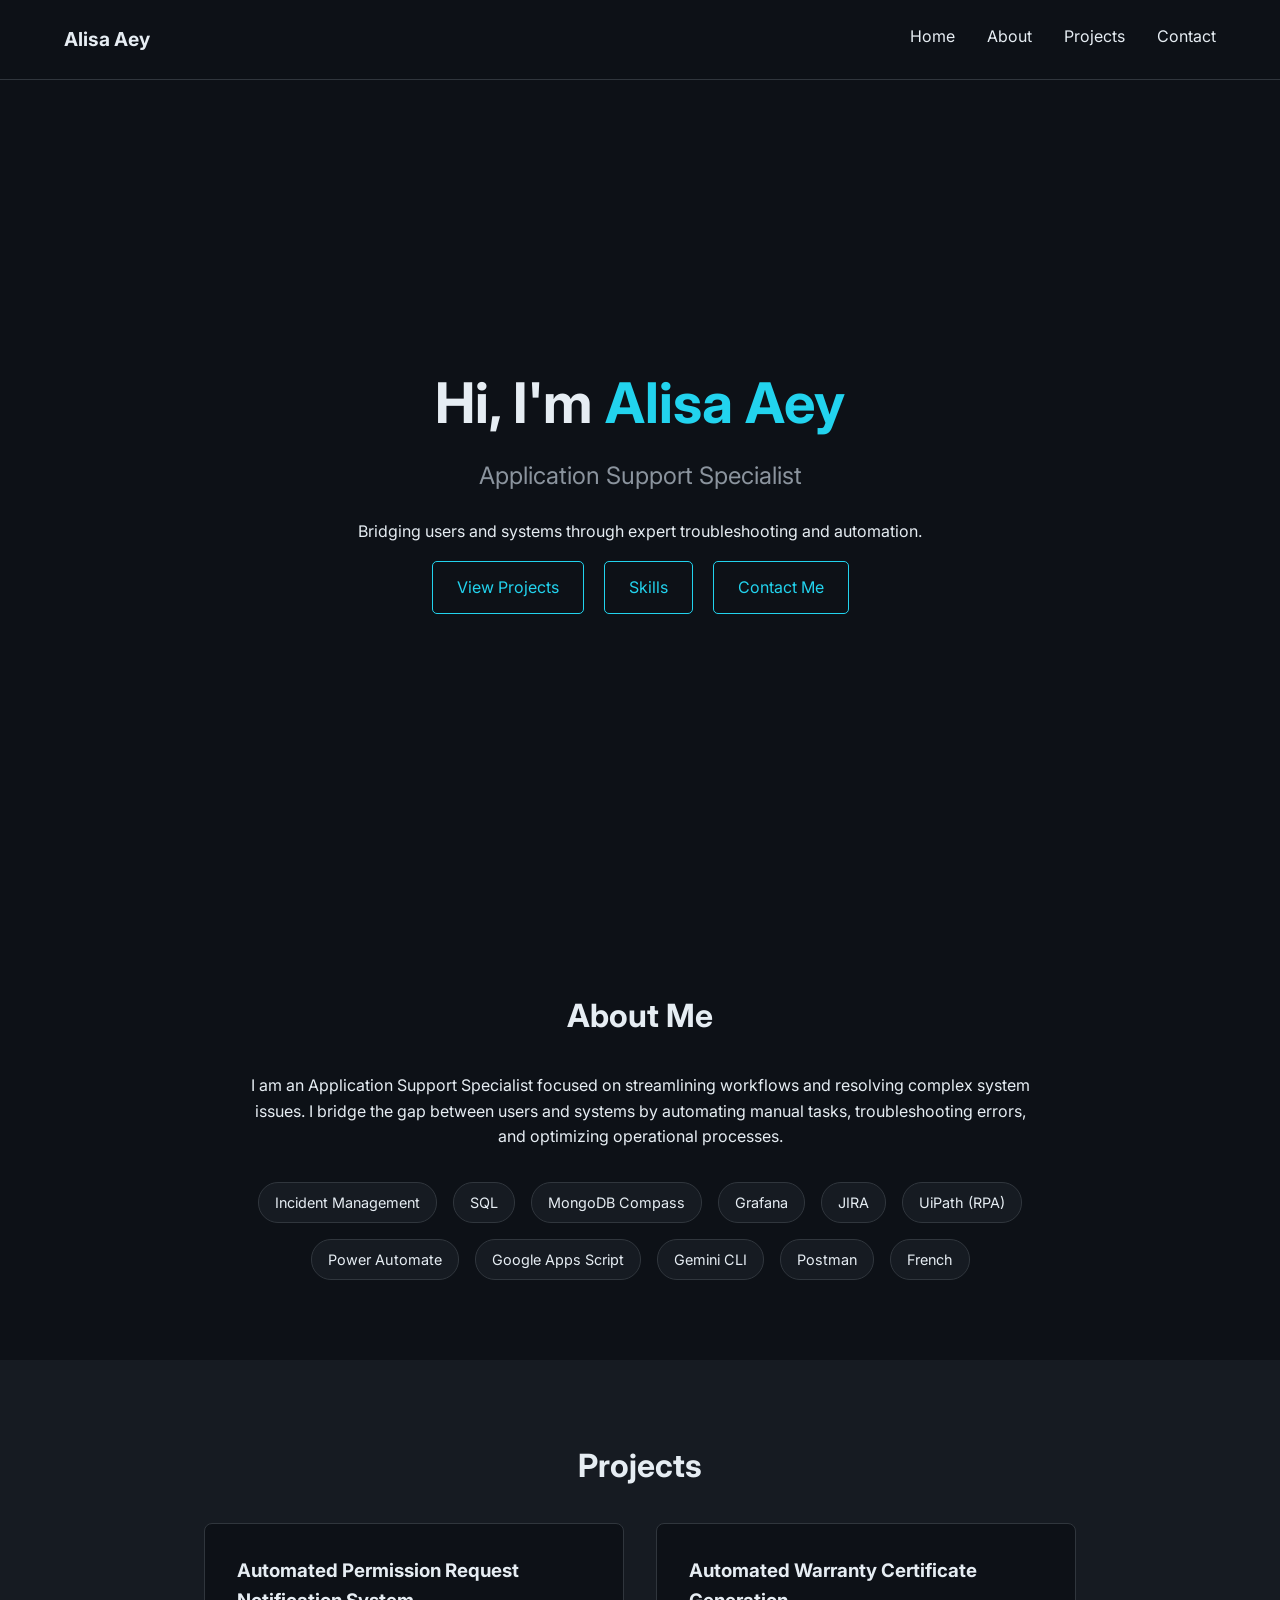
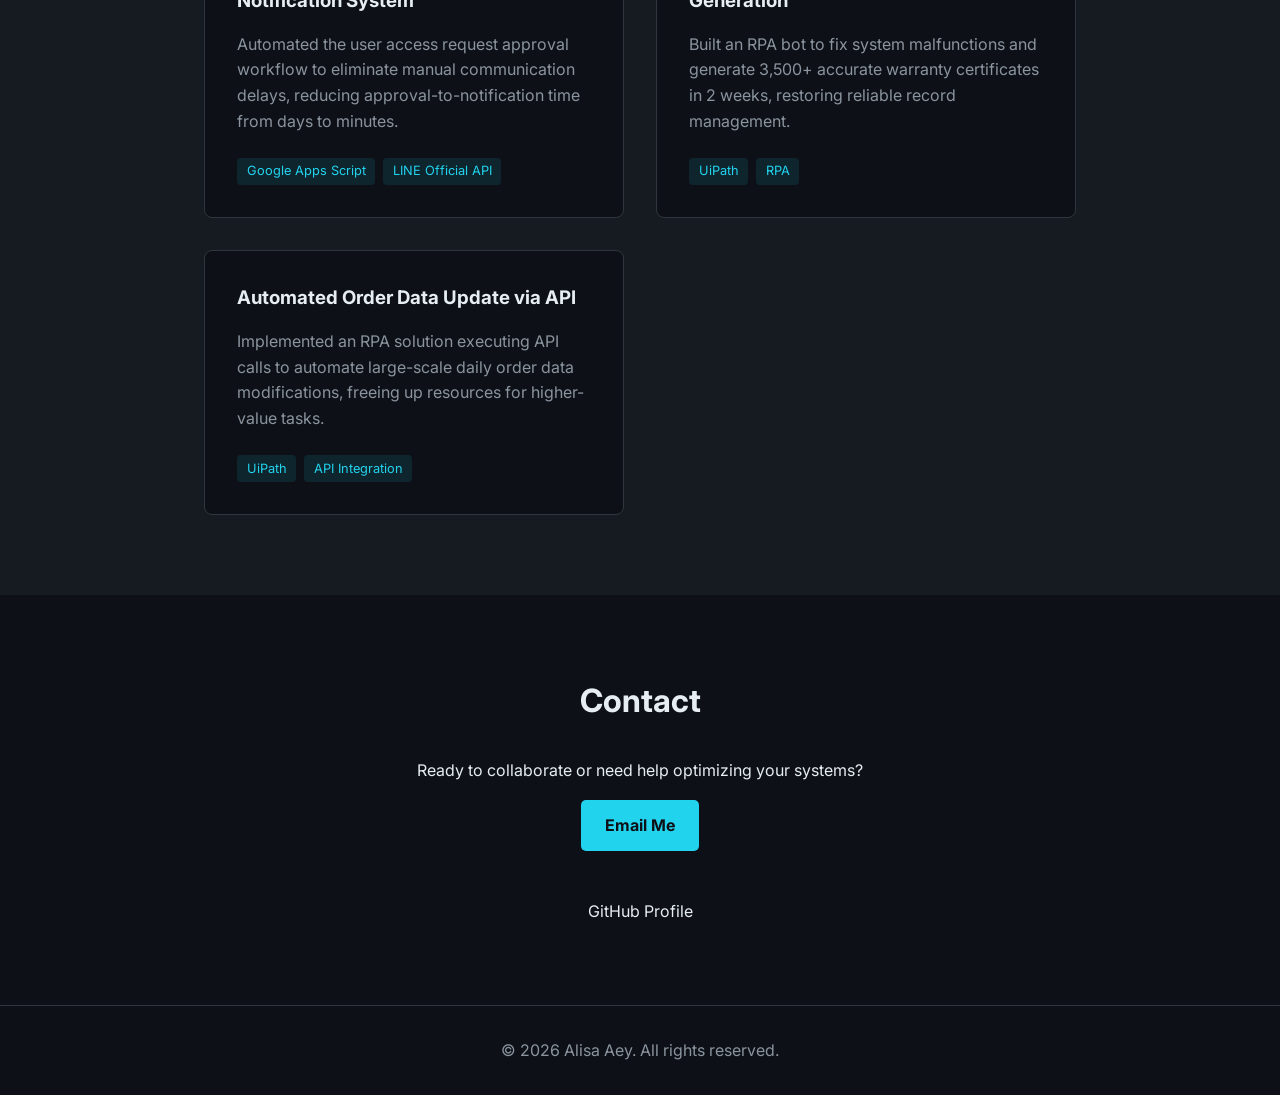
<file: index.html>
<!DOCTYPE html>
<html lang="en">
<head>
    <meta charset="UTF-8">
    <meta name="viewport" content="width=device-width, initial-scale=1.0">
    <title>Alisa Aey - Application Support Specialist</title>
    <link href="https://fonts.googleapis.com/css2?family=Inter:wght@300;400;600;700&display=swap" rel="stylesheet">
    <link rel="stylesheet" href="style.css">
</head>
<body>
    <nav class="navbar">
        <div class="logo">Alisa Aey</div>
        <ul class="nav-links">
            <li><a href="#home">Home</a></li>
            <li><a href="#about">About</a></li>
            <li><a href="#projects">Projects</a></li>
            <li><a href="#contact">Contact</a></li>
        </ul>
    </nav>

    <header id="home" class="hero">
        <div class="hero-content">
            <h1>Hi, I'm <span class="highlight">Alisa Aey</span></h1>
            <h2>Application Support Specialist</h2>
            <p>Bridging users and systems through expert troubleshooting and automation.</p>
            <div class="cta-buttons">
                <a href="#projects" class="btn btn-primary" data-cta="projects">View Projects</a>
                <a href="#about" class="btn btn-secondary" data-cta="about">Skills</a>
                <a href="#contact" class="btn btn-secondary" data-cta="contact">Contact Me</a>
            </div>
        </div>
    </header>

    <section id="about" class="section-padding">
        <div class="container">
            <h2 class="section-title">About Me</h2>
            <div class="about-content">
                <p>I am an Application Support Specialist focused on streamlining workflows and resolving complex system issues. I bridge the gap between users and systems by automating manual tasks, troubleshooting errors, and optimizing operational processes.</p>
                <div class="skills-grid">
                    <span>Incident Management</span>
                    <span>SQL</span>
                    <span>MongoDB Compass</span>
                    <span>Grafana</span>
                    <span>JIRA</span>
                    <span>UiPath (RPA)</span>
                    <span>Power Automate</span>
                    <span>Google Apps Script</span>
                    <span>Gemini CLI</span>
                    <span>Postman</span>
                    <span>French</span>
                </div>
            </div>
        </div>
    </section>

    <section id="projects" class="section-padding bg-alt">
        <div class="container">
            <h2 class="section-title">Projects</h2>
            <div class="projects-grid">
                <!-- Project 1 -->
                <div class="project-card">
                    <h3>Automated Permission Request Notification System</h3>
                    <p>Automated the user access request approval workflow to eliminate manual communication delays, reducing approval-to-notification time from days to minutes.</p>
                    <div class="tech-tags">
                        <span>Google Apps Script</span>
                        <span>LINE Official API</span>
                    </div>
                </div>
                <!-- Project 2 -->
                <div class="project-card">
                    <h3>Automated Warranty Certificate Generation</h3>
                    <p>Built an RPA bot to fix system malfunctions and generate 3,500+ accurate warranty certificates in 2 weeks, restoring reliable record management.</p>
                    <div class="tech-tags">
                        <span>UiPath</span>
                        <span>RPA</span>
                    </div>
                </div>
                <!-- Project 3 -->
                <div class="project-card">
                    <h3>Automated Order Data Update via API</h3>
                    <p>Implemented an RPA solution executing API calls to automate large-scale daily order data modifications, freeing up resources for higher-value tasks.</p>
                    <div class="tech-tags">
                        <span>UiPath</span>
                        <span>API Integration</span>
                    </div>
                </div>
            </div>
        </div>
    </section>

    <section id="contact" class="section-padding">
        <div class="container">
            <h2 class="section-title">Contact</h2>
            <div class="contact-content text-center">
                <p>Ready to collaborate or need help optimizing your systems?</p>
                <a href="mailto:aey.alisarit@gmail.com" class="btn btn-primary">Email Me</a>
                <div class="social-links">
                    <a href="https://github.com/alisa-aey" target="_blank">GitHub Profile</a>
                </div>
            </div>
        </div>
    </section>

    <footer>
        <p>&copy; 2026 Alisa Aey. All rights reserved.</p>
    </footer>

    <script src="main.js"></script>
</body>
</html>
</file>
<file: style.css>
:root {
    --bg-color: #0d1117;
    --surface-color: #161b22;
    --border-color: #30363d;
    --text-primary: #e6edf3;
    --text-secondary: #8b949e;
    --accent-color: #22d3ee;
    --accent-hover: #67e8f9;
    --font-family: 'Inter', sans-serif;
}

* {
    margin: 0;
    padding: 0;
    box-sizing: border-box;
}

body {
    background-color: var(--bg-color);
    color: var(--text-primary);
    font-family: var(--font-family);
    line-height: 1.6;
}

.container {
    max-width: 1000px;
    margin: 0 auto;
    padding: 0 5%;
}

.navbar {
    display: flex;
    justify-content: space-between;
    padding: 1.5rem 5%;
    background-color: var(--bg-color);
    position: sticky;
    top: 0;
    border-bottom: 1px solid var(--border-color);
    z-index: 1000;
}

.logo {
    font-weight: 700;
    font-size: 1.2rem;
    color: var(--text-primary);
}

.nav-links {
    list-style: none;
    display: flex;
    gap: 2rem;
}

.nav-links a {
    color: var(--text-primary);
    text-decoration: none;
    transition: color 0.3s;
}

.nav-links a:hover {
    color: var(--accent-color);
}

.hero {
    height: calc(100vh - 70px);
    display: flex;
    align-items: center;
    justify-content: center;
    text-align: center;
    padding: 0 5%;
}

.hero h1 {
    font-size: 3.5rem;
    margin-bottom: 0.5rem;
}

.hero h2 {
    color: var(--text-secondary);
    font-weight: 400;
    margin-bottom: 1.5rem;
}

.highlight {
    color: var(--accent-color);
}

.btn {
    display: inline-block;
    padding: 0.8rem 1.5rem;
    border-radius: 5px;
    text-decoration: none;
    margin: 1rem 0.5rem;
    transition: all 0.3s;
}

.btn-primary {
    background-color: var(--accent-color);
    color: var(--bg-color);
    font-weight: bold;
}

.btn-primary:hover {
    background-color: var(--accent-hover);
    box-shadow: 0 0 15px rgba(34, 211, 238, 0.4);
}

.btn-secondary {
    border: 1px solid var(--accent-color);
    color: var(--accent-color);
}

.btn-secondary:hover {
    background-color: rgba(34, 211, 238, 0.1);
}

.section-padding {
    padding: 5rem 0;
}

.bg-alt {
    background-color: var(--surface-color);
}

.section-title {
    font-size: 2rem;
    margin-bottom: 2rem;
    text-align: center;
    color: var(--text-primary);
}

.placeholder-text {
    text-align: center;
    color: var(--text-secondary);
    font-style: italic;
}

footer {
    text-align: center;
    padding: 2rem;
    border-top: 1px solid var(--border-color);
    color: var(--text-secondary);
}

/* Custom additions for content sections */
.about-content {
    text-align: center;
    max-width: 800px;
    margin: 0 auto;
}

.skills-grid {
    display: flex;
    flex-wrap: wrap;
    justify-content: center;
    gap: 1rem;
    margin-top: 2rem;
}

.skills-grid span {
    background-color: var(--surface-color);
    padding: 0.5rem 1rem;
    border-radius: 20px;
    border: 1px solid var(--border-color);
    font-size: 0.9rem;
}

.projects-grid {
    display: grid;
    grid-template-columns: repeat(auto-fit, minmax(300px, 1fr));
    gap: 2rem;
    margin-top: 2rem;
}

.project-card {
    background-color: var(--bg-color);
    padding: 2rem;
    border-radius: 8px;
    border: 1px solid var(--border-color);
    transition: transform 0.3s;
}

.project-card:hover {
    transform: translateY(-5px);
    border-color: var(--accent-color);
}

.project-card h3 {
    margin-bottom: 1rem;
    color: var(--text-primary);
}

.project-card p {
    color: var(--text-secondary);
    margin-bottom: 1.5rem;
}

.tech-tags {
    display: flex;
    flex-wrap: wrap;
    gap: 0.5rem;
}

.tech-tags span {
    font-size: 0.8rem;
    color: var(--accent-color);
    background-color: rgba(34, 211, 238, 0.1);
    padding: 0.2rem 0.6rem;
    border-radius: 4px;
}

.text-center {
    text-align: center;
}

.social-links {
    margin-top: 2rem;
}

.social-links a {
    color: var(--text-primary);
    text-decoration: none;
    margin: 0 1rem;
}

.social-links a:hover {
    color: var(--accent-color);
}
</file>
